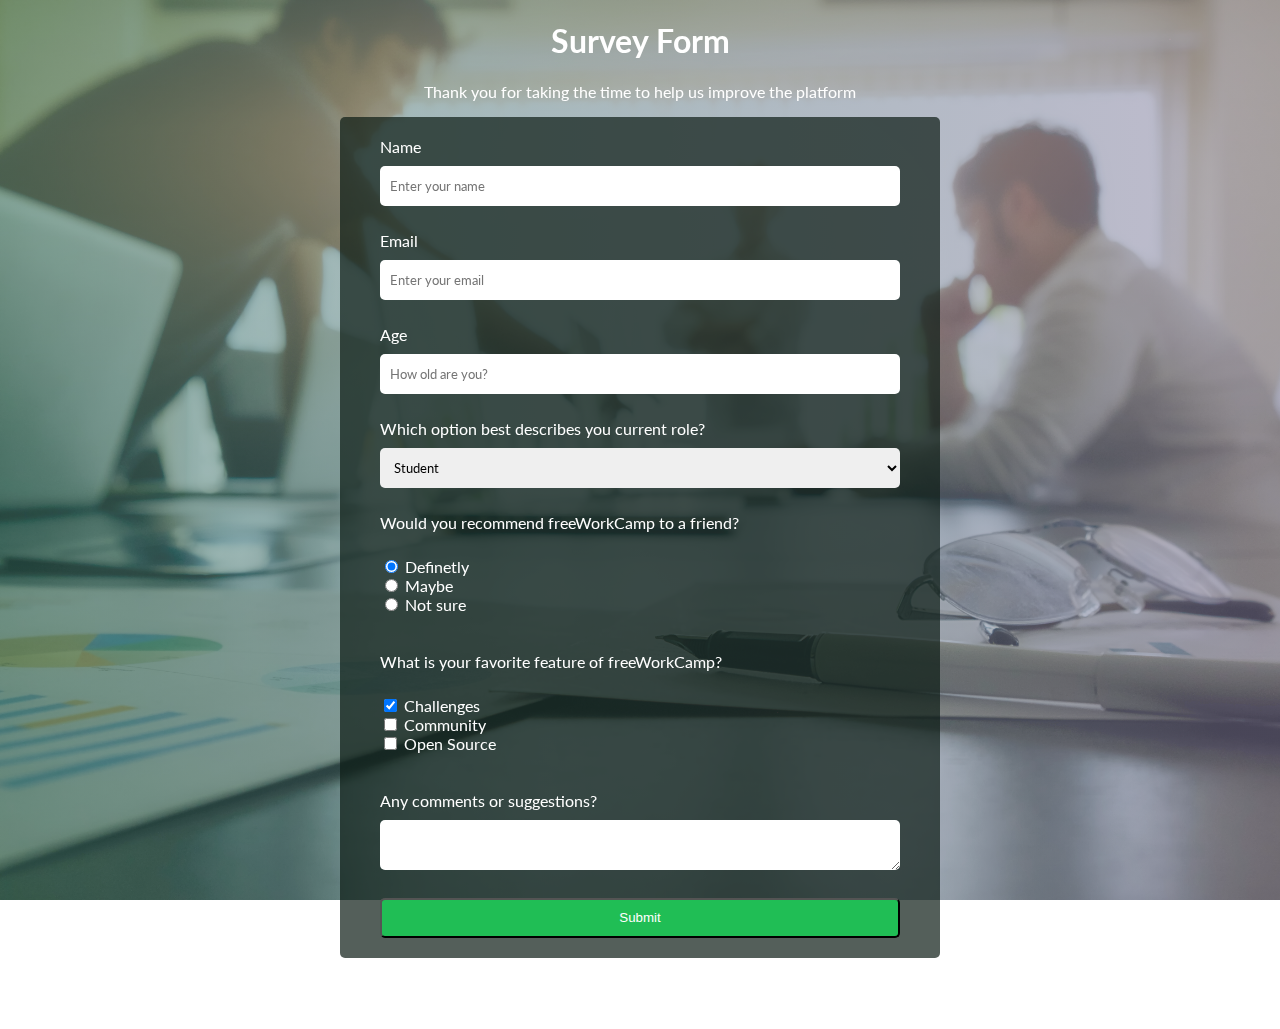
<file: freecodecamp/index.html>
<!DOCTYPE html>
<html lang="en">
  <head>
    <meta charset="UTF-8" />
    <meta name="viewport" content="width=device-width, initial-scale=1.0" />
    <title>Survey Form</title>
    <link rel="stylesheet" href="style.css" />
  </head>
  <body>
    <h1 id="title">Survey Form</h1>
    <p id="description">Thank you for taking the time to help us improve the platform</p>

    <form id="survey-form">
      <label for="name" id="name-label">
        Name
        <input type="text" id="name" placeholder="Enter your name" required />
      </label>

      <label for="email" id="email-label">
        Email
        <input type="email" id="email" placeholder="Enter your email" required />
      </label>

      <label for="number" id="number-label">
        Age
        <input type="number" id="number" placeholder="How old are you?" min="15" max="40" />
      </label>

      <label for="dropdown-label" id="dropdown-label">
        Which option best describes you current role?
        <select id="dropdown">
          <option>Student</option>
          <option>Learner</option>
          <option>Other</option>
        </select>
      </label>

      <label for="friend" id="friend-label"> Would you recommend freeWorkCamp to a friend? </label>

      <input type="radio" name="friend" value="1" checked /> Definetly <br />
      <input type="radio" name="friend" value="2" /> Maybe <br />
      <input type="radio" name="friend" value="3" /> Not sure <br />

      <br /><br />
      <label for="favorite" id="favorite-label">What is your favorite feature of freeWorkCamp?</label>

      <input type="checkbox" value="challenges" checked /> Challenges <br />
      <input type="checkbox" value="community" /> Community <br />
      <input type="checkbox" value="open-source" /> Open Source <br />

      <br /><br />
      <label for="comments" id="comments-label">
        Any comments or suggestions?
        <textarea id="comments" cols="30" rows="10"></textarea>
      </label>

      <button id="submit" type="submit">Submit</button>
    </form>

    <script src="https://cdn.freecodecamp.org/testable-projects-fcc/v1/bundle.js"></script>
  </body>
</html>
</file>
<file: freecodecamp/style.css>
@import url("https://fonts.googleapis.com/css2?family=Lato:wght@100;300;400;700&display=swap");

* {
  box-sizing: border-box;
}

body::before {
  content: "";
  position: fixed;
  top: 0;
  left: 0;
  width: 100%;
  height: 100%;
  background-image: linear-gradient(90deg, rgba(47, 112, 98, 0.5) 0%, rgba(127, 121, 157, 0.5) 97%), url(business.jpg);
  background-size: cover;
  z-index: -1;
}

body {
  font-family: Lato, sans-serif;
  min-height: 1000px;
}

h1,
p {
  text-align: center;
  color: white;
}

form {
  max-width: 600px;
  background-color: rgba(11, 27, 20, 0.7);
  margin: 0 auto;
  padding: 20px 40px;
  color: white;
  border-radius: 5px;
}

label {
  display: block;
  margin-bottom: 25px;
}

input[type="text"],
input[type="email"],
input[type="number"],
select,
textarea {
  margin-top: 10px;
  height: 40px;
  width: 100%;
  border-radius: 5px;
  border: 0;
  padding: 10px;
  font-family: inherit;
}

textarea {
  height: 50px;
}

button {
  width: 100%;
  height: 40px;
  background-color: rgb(32, 190, 85);
  color: white;
  border-radius: 5px;
}
</file>
